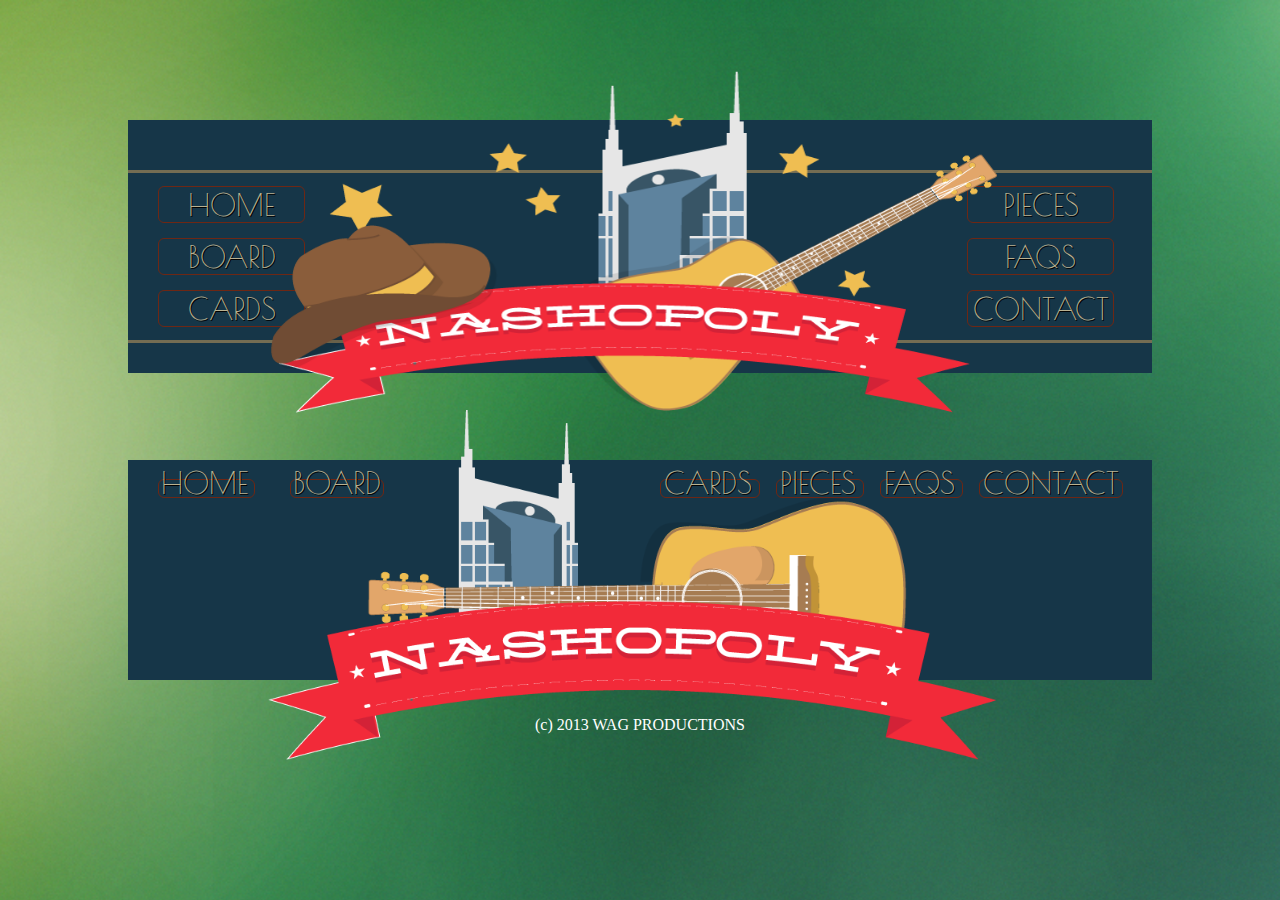
<file: index.html>
<!DOCTYPE html>
<html lang='en'>
  <head>
    <meta charset='utf-8'>
    <title>Nashopoly</title>
    <link href='css/normalize.css' rel='stylesheet'>
    <link href='css/style.css' rel='stylesheet'>
  </head>
  <body>
    <div id='main'>
      <header>
        <div id='image_holder'>
          <img alt='Nashopoly logo' src='images/nashopoly_logo_full.png'>
        </div>
        <div id='wrapper1'></div>
        <div id='wrapper2'>
          <navigation id='nav1'>
            <ul>
              <li>
                <a href='index.html'>HOME</a>
              </li>
              <li>
                <a href='haml/board.html'>BOARD</a>
              </li>
              <li>
                <a href='haml/cards.html'>CARDS</a>
              </li>
            </ul>
          </navigation>
          <navigation id='nav2'>
            <ul>
              <li>
                <a href='haml/pieces.html'>PIECES</a>
              </li>
              <li>
                <a href='haml/faq.html'>FAQS</a>
              </li>
              <li>
                <a href='haml/contact.html'>CONTACT</a>
              </li>
            </ul>
          </navigation>
        </div>
        <div class='clear'></div>
        <div id='wrapper3'></div>
        <div id='wrapper4'></div>
      </header>
      <footer>
        <div id='image_holder'>
          <img alt='Nashopoly logo' src='images/nashopoly_logo_small.png'>
        </div>
        <div id='wrapper1'>
          <navigation id='nav1'>
            <ul>
              <li>
                <a href='index.html'>HOME</a>
              </li>
              <li>
                <a href='haml/board.html'>BOARD</a>
              </li>
            </ul>
          </navigation>
          <navigation id='nav2'>
            <ul>
              <li>
                <a href='haml/cards.html'>CARDS</a>
              </li>
              <li>
                <a href='haml/pieces.html'>PIECES</a>
              </li>
              <li>
                <a href='haml/faq.html'>FAQS</a>
              </li>
              <li>
                <a href='haml/contact.html'>CONTACT</a>
              </li>
            </ul>
          </navigation>
        </div>
        <div class='clear'></div>
      <p>(c) 2013 WAG PRODUCTIONS</p>
      </footer>
    </div>
  </body>
</html>
</file>
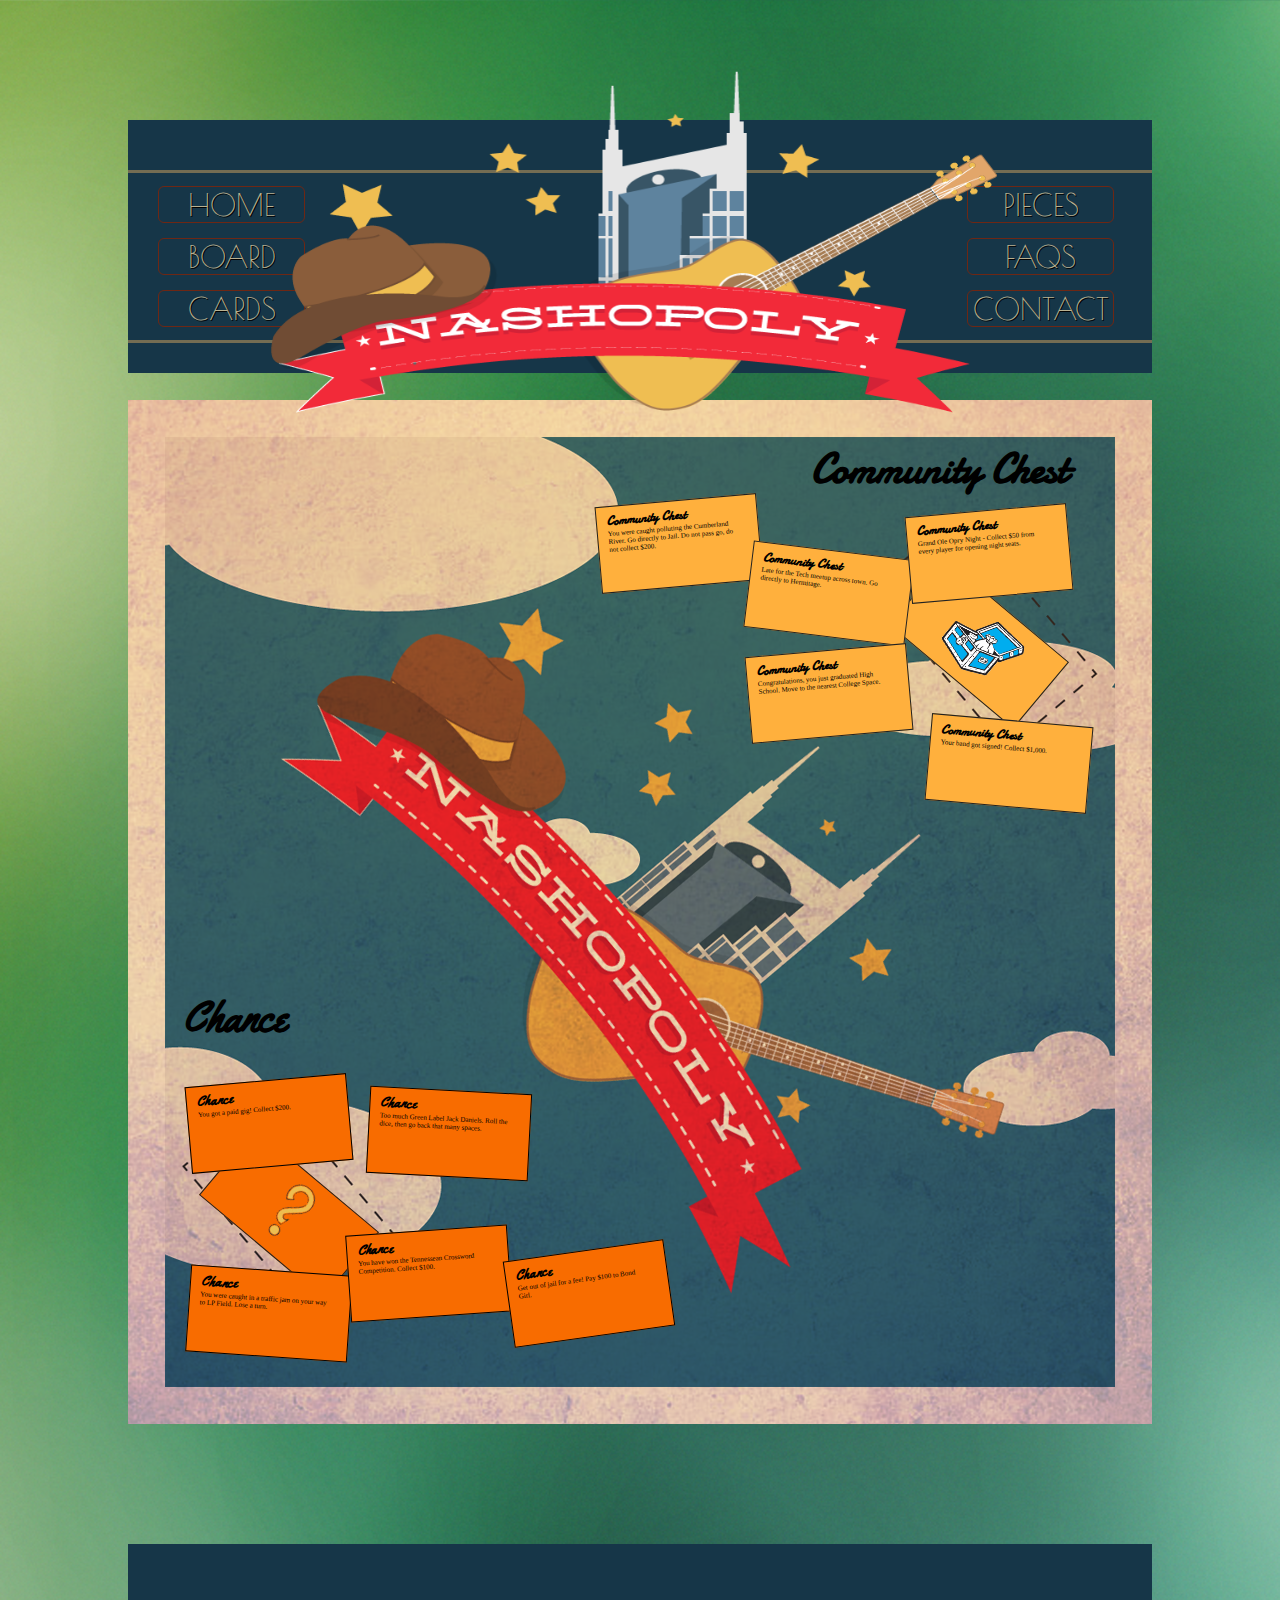
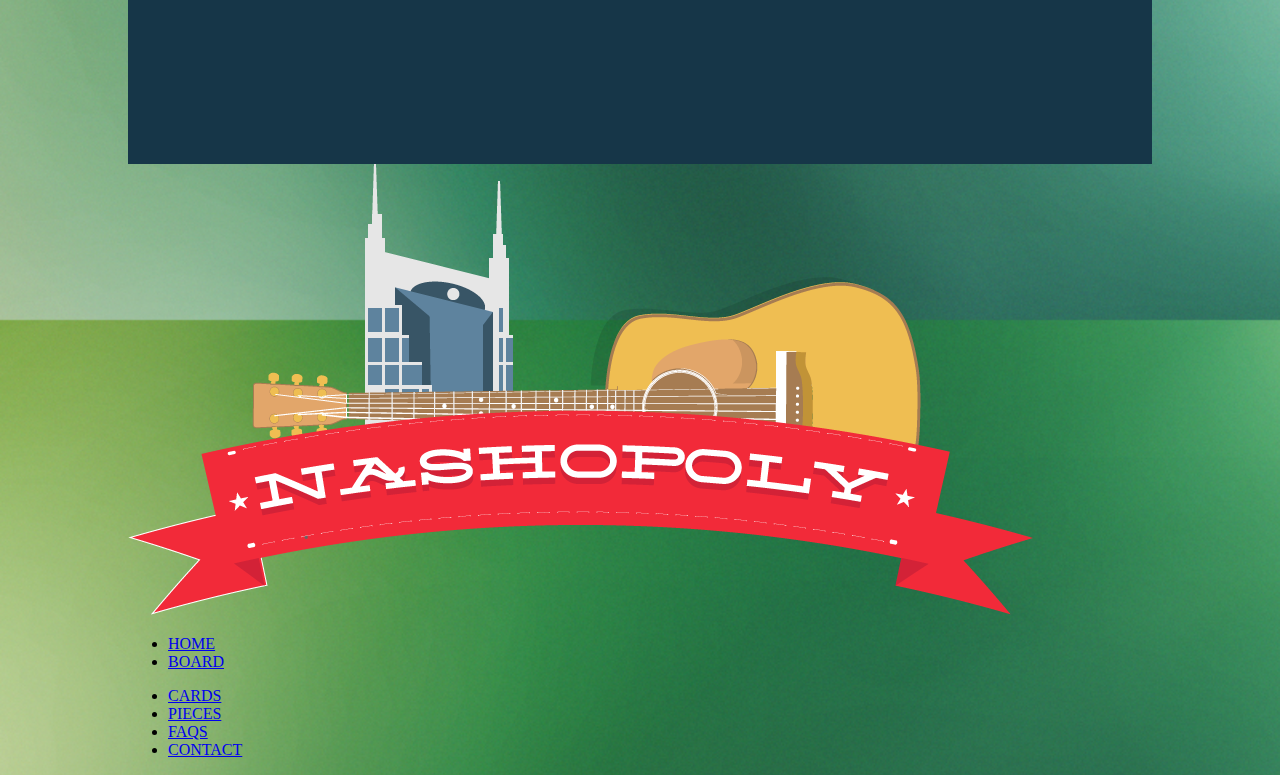
<file: haml/cards.html>
<!DOCTYPE html>
<html lang='en'>
  <head>
    <meta charset='utf-8'>
    <title>Nashopoly</title>
    <link href='../css/normalize.css' rel='stylesheet'>
    <link href='../css/style.css' rel='stylesheet'>
  </head>
  <body>
    <div id='main'>
      <header>
        <div id='image_holder'>
          <img alt='Nashopoly logo' src='../images/nashopoly_logo_full.png'>
        </div>
        <div id='wrapper1'></div>
        <div id='wrapper2'>
          <navigation id='nav1'>
            <ul>
              <li>
                <a href='../index.html'>HOME</a>
              </li>
              <li>
                <a href='board.html'>BOARD</a>
              </li>
              <li>
                <a href='cards.html'>CARDS</a>
              </li>
            </ul>
          </navigation>
          <navigation id='nav2'>
            <ul>
              <li>
                <a href='pieces.html'>PIECES</a>
              </li>
              <li>
                <a href='faq.html'>FAQS</a>
              </li>
              <li>
                <a href='contact.html'>CONTACT</a>
              </li>
            </ul>
          </navigation>
        </div>
        <div class='clear'></div>
        <div id='wrapper3'></div>
        <div id='wrapper4'></div>
      </header>
      <div id='cards'>
        <div id='cchest'>
          <h1>Community Chest</h1>
          <div class='cardback'>
            <img src='../images/community_chest_icon.gif'>
          </div>
          <div class='card'>
            <h3>Community Chest</h3>
            <p>You were caught polluting the Cumberland River.  Go directly to Jail. Do not pass go, do not collect $200.</p>
          </div>
          <div class='card'>
            <h3>Community Chest</h3>
            <p>Late for the Tech meetup across town.  Go directly to Hermitage.</p>
          </div>
          <div class='card'>
            <h3>Community Chest</h3>
            <p>Grand Ole Opry Night - Collect $50 from every player for opening night seats.</p>
          </div>
          <div class='card'>
            <h3>Community Chest</h3>
            <p>Congratulations, you just graduated High School.  Move to the nearest College Space.</p>
          </div>
          <div class='card'>
            <h3>Community Chest</h3>
            <p>Your band got signed! Collect $1,000.</p>
          </div>
        </div>
        <div id='chance'>
          <h1>Chance</h1>
          <div class='cardback'>
            <img src='../images/chance_question.png'>
          </div>
          <div class='card'>
            <h3>Chance</h3>
            <p>You got a paid gig! Collect $200.</p>
          </div>
          <div class='card'>
            <h3>Chance</h3>
            <p>Too much Green Label Jack Daniels. Roll the dice, then go back that many spaces.</p>
          </div>
          <div class='card'>
            <h3>Chance</h3>
            <p>You were caught in a traffic jam on your way to LP Field.  Lose a turn.</p>
          </div>
          <div class='card'>
            <h3>Chance</h3>
            <p>You have won the Tennessean Crossword Competition.  Collect $100.</p>
          </div>
          <div class='card'>
            <h3>Chance</h3>
            <p>Get out of jail for a fee! Pay $100 to Bond Girl.</p>
          </div>
        </div>
        <div class='clear'></div>
      </div>
      <footer></footer>
      <div id='image_holder'>
        <img alt='Nashopoly logo' src='../images/nashopoly_logo_small.png'>
      </div>
      <div id='wrapper1'>
        <navigation id='nav1'>
          <ul>
            <li>
              <a href='../index.html'>HOME</a>
            </li>
            <li>
              <a href='board.html'>BOARD</a>
            </li>
          </ul>
        </navigation>
        <navigation id='nav2'>
          <ul>
            <li>
              <a href='cards.html'>CARDS</a>
            </li>
            <li>
              <a href='pieces.html'>PIECES</a>
            </li>
            <li>
              <a href='faq.html'>FAQS</a>
            </li>
            <li>
              <a href='contact.html'>CONTACT</a>
            </li>
          </ul>
        </navigation>
      </div>
      <div class='clear'></div>
    </div>
  </body>
</html>
</file>
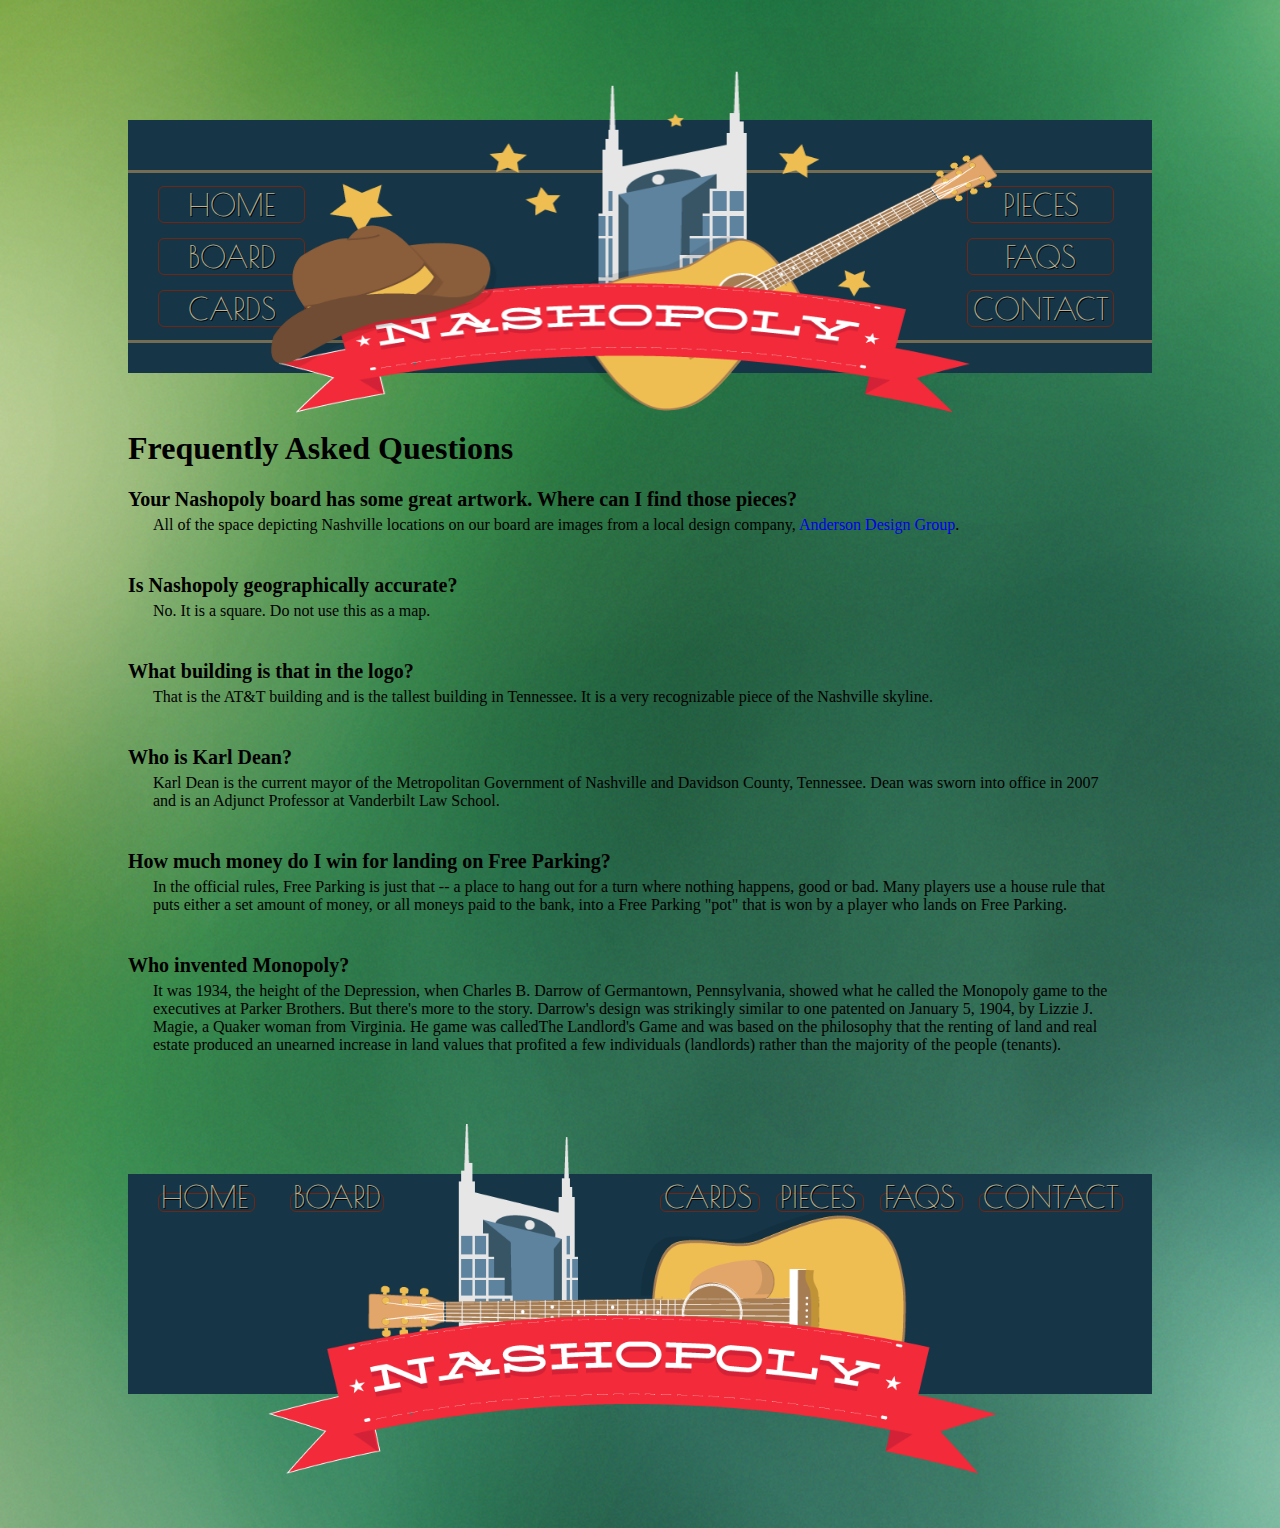
<file: haml/faq.html>
<!DOCTYPE html>
<html></html>
<head>
  <meta charset='#'>
  <title>NASHOPOLY | FAQ</title>
  <link href='../css/style.css' rel='stylesheet' type='text/css'>
  <link href='../css/normalize.css' rel='stylesheet' type='text/css'>
</head>
<body>
  <div id='main'>
    <header>
      <div id='image_holder'>
        <img alt='Nashopoly logo' src='../images/nashopoly_logo_full.png'>
      </div>
      <div id='wrapper1'></div>
      <div id='wrapper2'>
        <navigation id='nav1'>
          <ul>
            <li>
              <a href='../index.html'>HOME</a>
            </li>
            <li>
              <a href='board.html'>BOARD</a>
            </li>
            <li>
              <a href='cards.html'>CARDS</a>
            </li>
          </ul>
        </navigation>
        <navigation id='nav2'>
          <ul>
            <li>
              <a href='pieces.html'>PIECES</a>
            </li>
            <li>
              <a href='faq.html'>FAQS</a>
            </li>
            <li>
              <a href='contact.html'>CONTACT</a>
            </li>
          </ul>
        </navigation>
      </div>
      <div class='clear'></div>
      <div id='wrapper3'></div>
      <div id='wrapper4'></div>
    </header>
    <div class='faq_header'>
      <div class='faq_header_section'>
        <h1>Frequently Asked Questions</h1>
        <p></p>
      </div>
      <div class='faq_header_section'>
        <!-- %img{src:"", alt:'faq header image'} -->
      </div>
      <div class='faq_content'>
        <div class='faq_content_question'>
          <h2>Your Nashopoly board has some great artwork.  Where can I find those pieces?</h2>
        </div>
        <div class='faq_content_answer'>
          <p>All of the space depicting Nashville locations on our board are images from a local design company, <a href="https://www.andersondesigngroupstore.com/">Anderson Design Group</a>.</p>
        </div>
      </div>
      <div class='faq_content'>
        <div class='faq_content_question'>
          <h2>Is Nashopoly geographically accurate?</h2>
        </div>
        <div class='faq_content_answer'>
          <p>No.  It is a square.  Do not use this as a map.</p>
        </div>
      </div>
      <div class='faq_content'>
        <div class='faq_content_question'>
          <h2>What building is that in the logo?</h2>
        </div>
        <div class='faq_content_answer'>
          <p>That is the AT&T building and is the tallest building in Tennessee.  It is a very recognizable piece of the Nashville skyline.</p>
        </div>
      </div>
      <div class='faq_content'>
        <div class='faq_content_question'>
          <h2>Who is Karl Dean?</h2>
        </div>
        <div class='faq_content_answer'>
          <p>Karl Dean is the current mayor of the Metropolitan Government of Nashville and Davidson County, Tennessee.  Dean was sworn into office in 2007 and is an Adjunct Professor at Vanderbilt Law School.</p>
        </div>
      </div>
      <div class='faq_content'>
        <div class='faq_content_question'>
          <h2>How much money do I win for landing on Free Parking?</h2>
        </div>
        <div class='faq_content_answer'>
          <p>In the official rules, Free Parking is just that -- a place to hang out for a turn where nothing happens, good or bad.  Many players use a house rule that puts either a set amount of money, or all moneys paid to the bank, into a Free Parking "pot" that is won by a player who lands on Free Parking.</p>
        </div>
      </div>
      <div class='faq_content'>
        <div class='faq_content_question'>
          <h2>Who invented Monopoly?</h2>
        </div>
        <div class='faq_content_answer'>
          <p>It was 1934, the height of the Depression, when Charles B. Darrow of Germantown, Pennsylvania, showed what he called the Monopoly game to the executives at Parker Brothers.  But there's more to the story.  Darrow's design was strikingly similar to one patented on January 5, 1904, by Lizzie J. Magie, a Quaker woman from Virginia. He game was calledThe Landlord's Game and was based on the philosophy that the renting of land and real estate produced an unearned increase in land values that profited a few individuals (landlords) rather than the majority of the people (tenants).</p>
        </div>
      </div>
    </div>
    <footer>
      <div id='image_holder'>
        <img alt='Nashopoly logo' src='../images/nashopoly_logo_small.png'>
      </div>
      <div id='wrapper1'>
        <navigation id='nav1'>
          <ul>
            <li>
              <a href='../index.html'>HOME</a>
            </li>
            <li>
              <a href='board.html'>BOARD</a>
            </li>
          </ul>
        </navigation>
        <navigation id='nav2'>
          <ul>
            <li>
              <a href='cards.html'>CARDS</a>
            </li>
            <li>
              <a href='pieces.html'>PIECES</a>
            </li>
            <li>
              <a href='faq.html'>FAQS</a>
            </li>
            <li>
              <a href='contact.html'>CONTACT</a>
            </li>
          </ul>
        </navigation>
      </div>
      <div class='clear'></div>
    </footer>
  </div>
</body>
</file>
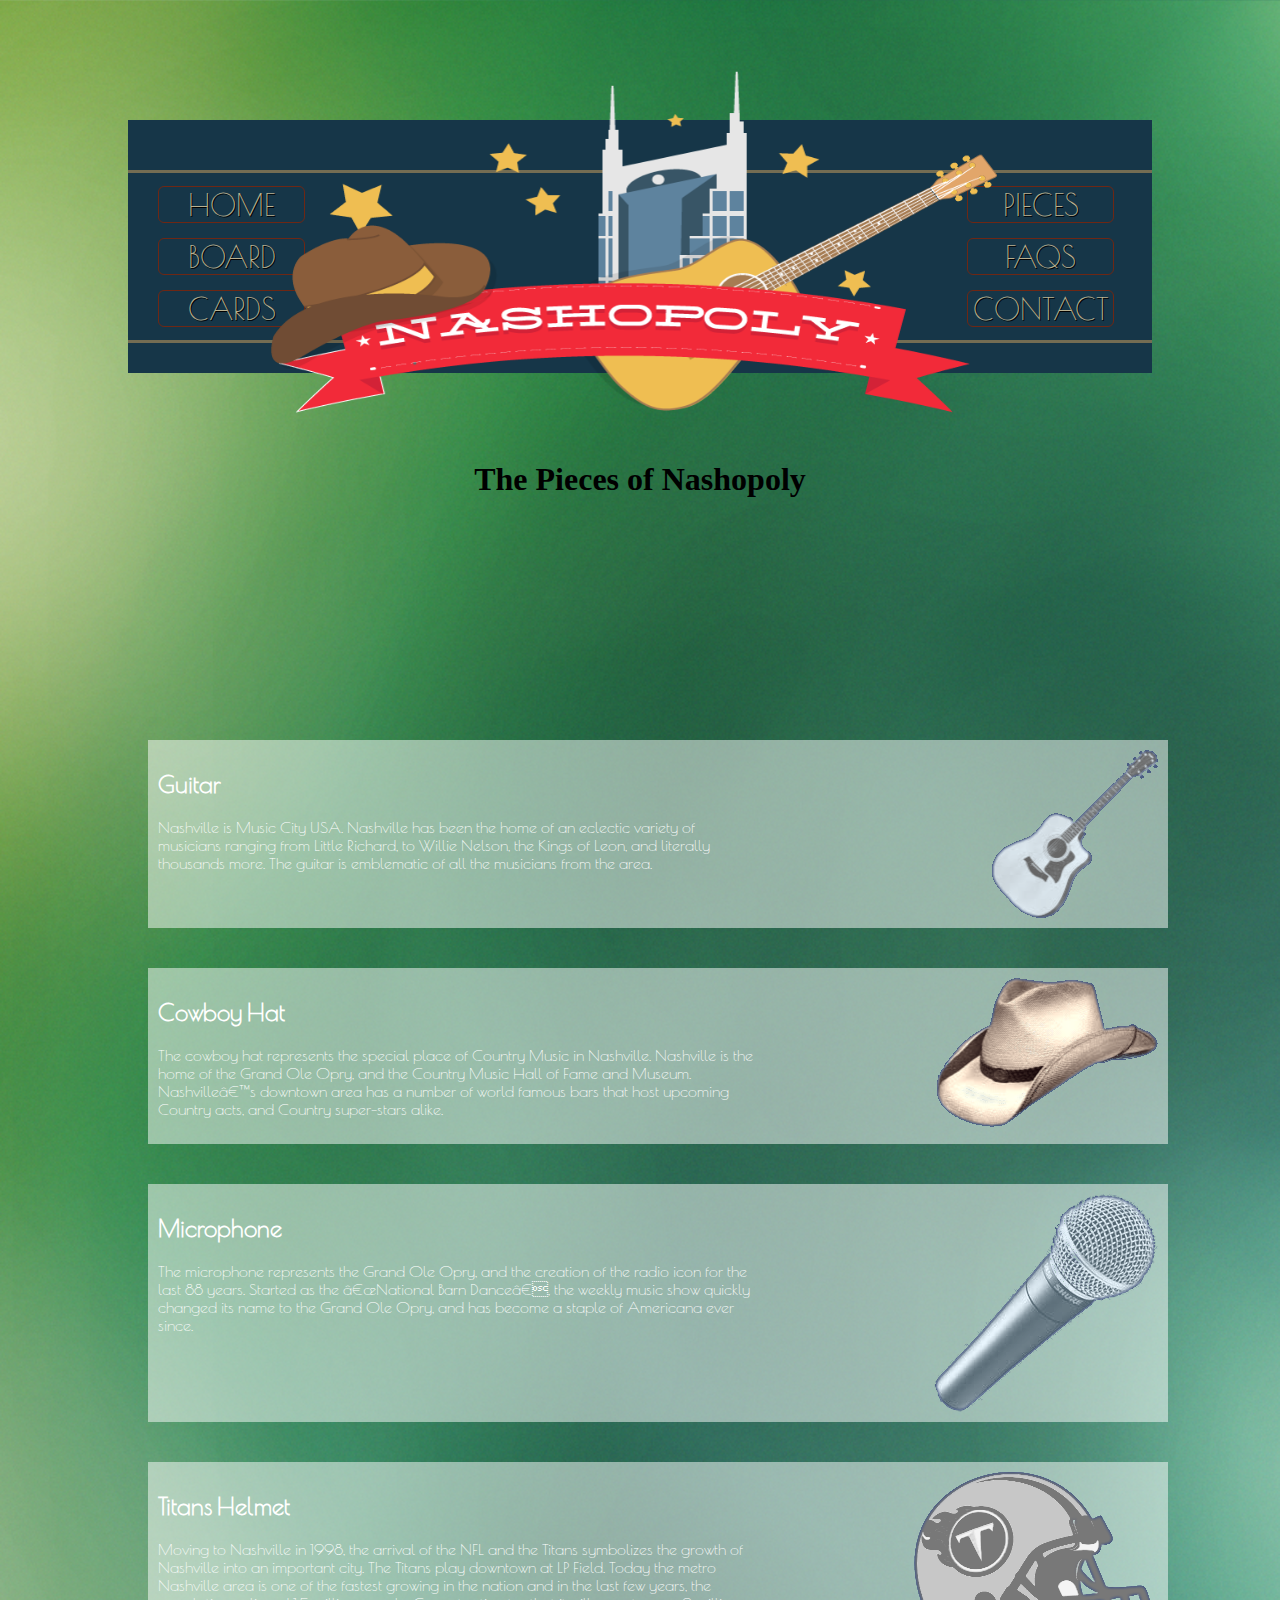
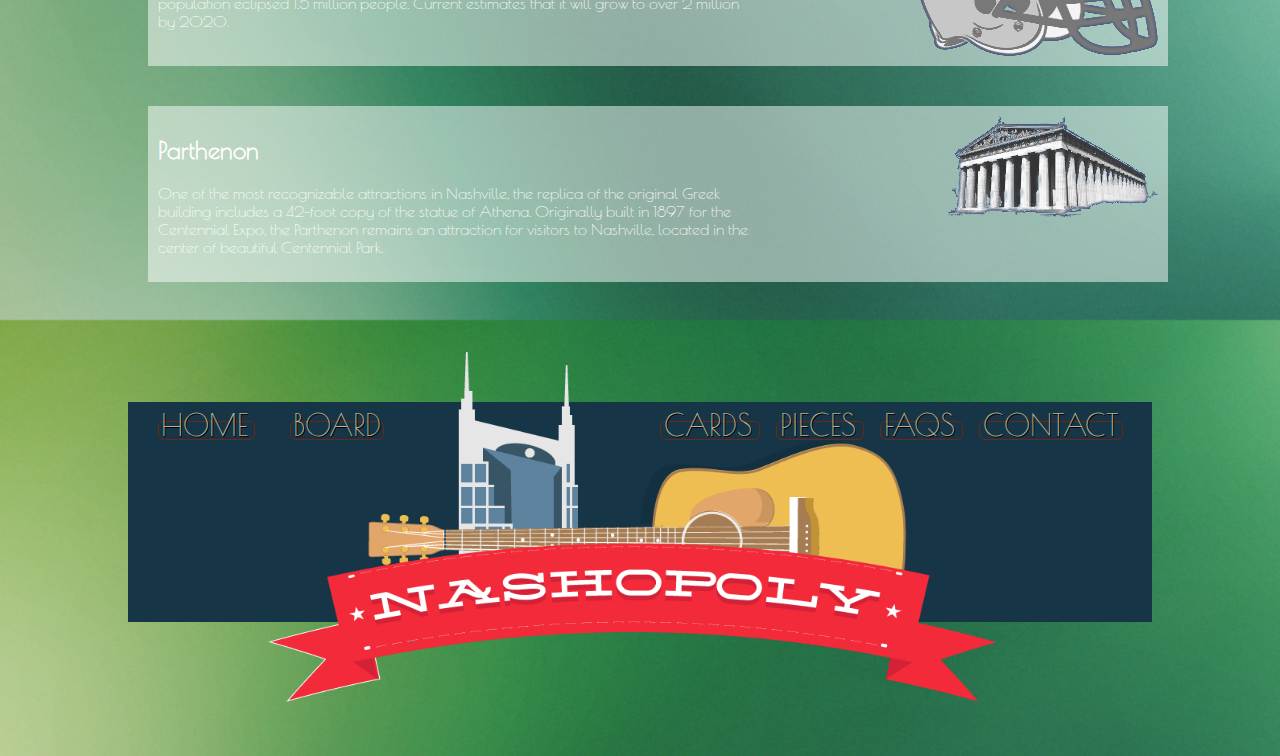
<file: haml/pieces.html>
<!DOCTYPE html>
<html>
  <head>
    <meta src='charset'>
    <link href='../css/normalize.css' rel='stylesheet' type='text/css'>
    <link href='../css/style.css' rel='stylesheet' type='text/css'>
    <title>NASHOPOLY | PIECES</title>
  </head>
  <body>
    <div id='main'>
      <header>
        <div id='image_holder'>
          <img alt='Nashopoly logo' src='../images/nashopoly_logo_full.png'>
        </div>
        <div id='wrapper1'></div>
        <div id='wrapper2'>
          <navigation id='nav1'>
            <ul>
              <li>
                <a href='../index.html'>HOME</a>
              </li>
              <li>
                <a href='board.html'>BOARD</a>
              </li>
              <li>
                <a href='cards.html'>CARDS</a>
              </li>
            </ul>
          </navigation>
          <navigation id='nav2'>
            <ul>
              <li>
                <a href='pieces.html'>PIECES</a>
              </li>
              <li>
                <a href='faq.html'>FAQS</a>
              </li>
              <li>
                <a href='contact.html'>CONTACT</a>
              </li>
            </ul>
          </navigation>
        </div>
        <div class='clear'></div>
        <div id='wrapper3'></div>
        <div id='wrapper4'></div>
      </header>
      <div id='pieces_header'>
        <h1>
          The Pieces of Nashopoly
        </h1>
        <div class='clear'></div>
      </div>
      <div class='pieces_section'>
        <div class='description'>
          <h2>Guitar</h2>
          <p>
            Nashville is Music City USA. Nashville has been the home of an eclectic variety of musicians ranging from Little Richard, to Willie Nelson, the Kings of Leon, and literally thousands more. The guitar is emblematic of all the musicians from the area.
          </p>
        </div>
        <img src='../images/guitar_02.png'>
        <div class='clear'></div>
      </div>
      <div class='pieces_section'>
        <div class='description'>
          <h2>Cowboy Hat</h2>
          <p>
            The cowboy hat represents the special place of Country Music in Nashville. Nashville is the home of the Grand Ole Opry, and the Country Music Hall of Fame and Museum. Nashville’s downtown area has a number of world famous bars that host upcoming Country acts, and Country super-stars alike.
          </p>
        </div>
        <img src='../images/cowboy_hat_02.png'>
        <div class='clear'></div>
      </div>
      <div class='pieces_section'>
        <div class='description'>
          <h2>Microphone</h2>
          <p>
            The microphone represents the Grand Ole Opry, and the creation of the radio icon for the last 88 years. Started as the “National Barn Dance”, the weekly music show quickly changed its name to the Grand Ole Opry, and has become a staple of Americana ever since.
          </p>
        </div>
        <img src='../images/microphone_02.png'>
        <div class='clear'></div>
      </div>
      <div class='pieces_section'>
        <div class='description'>
          <h2>Titans Helmet</h2>
          <p>
            Moving to Nashville in 1998, the arrival of the NFL and the Titans symbolizes the growth of Nashville into an important city. The Titans play downtown at LP Field. Today the metro Nashville area is one of the fastest growing in the nation and in the last few years, the population eclipsed 1.5 million people. Current estimates that it will grow to over 2 million by 2020.
          </p>
        </div>
        <img src='../images/titians_helmet_02.png'>
        <div class='clear'></div>
      </div>
      <div class='pieces_section'>
        <div class='description'>
          <h2>Parthenon</h2>
          <p>
            One of the most recognizable attractions in Nashville, the replica of the original Greek building includes a 42-foot copy of the statue of Athena. Originally built in 1897 for the Centennial Expo, the Parthenon remains an attraction for visitors to Nashville, located in the center of beautiful Centennial Park.
          </p>
        </div>
        <img src='../images/parthenon_02.png'>
        <div class='clear'></div>
      </div>
      <footer>
        <div id='image_holder'>
          <img alt='Nashopoly logo' src='../images/nashopoly_logo_small.png'>
        </div>
        <div id='wrapper1'>
          <navigation id='nav1'>
            <ul>
              <li>
                <a href='../index.html'>HOME</a>
              </li>
              <li>
                <a href='board.html'>BOARD</a>
              </li>
            </ul>
          </navigation>
          <navigation id='nav2'>
            <ul>
              <li>
                <a href='cards.html'>CARDS</a>
              </li>
              <li>
                <a href='pieces.html'>PIECES</a>
              </li>
              <li>
                <a href='faq.html'>FAQS</a>
              </li>
              <li>
                <a href='contact.html'>CONTACT</a>
              </li>
            </ul>
          </navigation>
        </div>
        <div class='clear'></div>
      </footer>
    </div>
  </body>
</html>
</file>
<file: css/style.css>
@import url(http://fonts.googleapis.com/css?family=Damion);
@import url(http://fonts.googleapis.com/css?family=Poiret+One);
@import url(http://fonts.googleapis.com/css?family=Patua+One);
@import url(http://fonts.googleapis.com/css?family=Parisienne);
@import url(http://fonts.googleapis.com/css?family=Yellowtail);
@import url(http://fonts.googleapis.com/css?family=Roboto+Slab);
header {
  width: 1024px;
  height: 220px;
  background-color: #163648;
  margin: 120px auto 0 auto; }
  header #image_holder {
    height: 20px; }
    header #image_holder img {
      width: 730px;
      position: relative;
      top: -50px;
      height: 350px;
      left: 140px;
      z-index: 0; }
  header #wrapper1 {
    width: 1024px;
    height: 30px;
    background-color: #163648; }
  header #wrapper2 {
    width: 1024px;
    height: 3px;
    background-color: #746d53; }
  header #wrapper3 {
    width: 1024px;
    height: 3px;
    background-color: #746d53; }
  header #wrapper4 {
    width: 1024px;
    height: 30px;
    background-color: #163648; }
  header #nav1 {
    width: 200px;
    height: 170px;
    float: left; }
    header #nav1 ul {
      padding-left: 0; }
      header #nav1 ul li {
        margin: 15px;
        list-style-type: none;
        height: 35px;
        width: 145px;
        border: 1px solid #6e2714;
        text-align: center;
        margin-left: 30px;
        border-radius: 6px; }
        header #nav1 ul li:hover {
          background-color: #6e2714;
          box-shadow: 1px 1px #b9b191; }
        header #nav1 ul li a {
          font-family: 'Poiret One', cursive;
          text-decoration: none;
          font-style: bold;
          font-size: 30px;
          color: #b9b191;
          padding: 3px;
          text-shadow: 1px 1px black; }
  header #nav2 {
    width: 200px;
    height: 170px;
    float: right; }
    header #nav2 ul {
      padding-left: 0; }
      header #nav2 ul li {
        margin: 15px;
        list-style-type: none;
        height: 35px;
        width: 145px;
        border: 1px solid #6e2714;
        text-align: center;
        border-radius: 6px;
        z-index: 1; }
        header #nav2 ul li:hover {
          background-color: #6e2714;
          box-shadow: 1px 1px #b9b191; }
        header #nav2 ul li a {
          font-family: 'Poiret One', cursive;
          text-decoration: none;
          font-style: bold;
          font-size: 30px;
          color: #b9b191;
          padding: 3px;
          text-shadow: 1px 1px black; }

body {
  background-image: url("../images/bkg-1.jpg");
  background-size: 200%; }

#main {
  width: 1024px;
  margin: auto;
  font-family: RobotoSlab; }

.clear {
  clear: both; }

footer p {
  text-align: center;
  color: white;
  position: relative;
  top: 150px; }

#video_container {
  width: 500px;
  margin: 100px auto 50px auto; }
  #video_container iframe {
    border: outset 10px #f22a39;
    box-shadow: 0px 10px 20px black; }

header {
  width: 1024px;
  height: 220px;
  background-color: #163648;
  margin: 120px auto 0 auto; }
  header #image_holder {
    height: 20px; }
    header #image_holder img {
      width: 730px;
      position: relative;
      top: -50px;
      height: 350px;
      left: 140px;
      z-index: 0; }
  header #wrapper1 {
    width: 1024px;
    height: 30px;
    background-color: #163648; }
  header #wrapper2 {
    width: 1024px;
    height: 3px;
    background-color: #746d53; }
  header #wrapper3 {
    width: 1024px;
    height: 3px;
    background-color: #746d53; }
  header #wrapper4 {
    width: 1024px;
    height: 30px;
    background-color: #163648; }
  header #nav1 {
    width: 200px;
    height: 170px;
    float: left; }
    header #nav1 ul {
      padding-left: 0; }
      header #nav1 ul li {
        margin: 15px;
        list-style-type: none;
        height: 35px;
        width: 145px;
        border: 1px solid #6e2714;
        text-align: center;
        margin-left: 30px;
        border-radius: 6px; }
        header #nav1 ul li:hover {
          background-color: #6e2714;
          box-shadow: 1px 1px #b9b191; }
        header #nav1 ul li a {
          font-family: 'Poiret One', cursive;
          text-decoration: none;
          font-style: bold;
          font-size: 30px;
          color: #b9b191;
          padding: 3px;
          text-shadow: 1px 1px black; }
  header #nav2 {
    width: 200px;
    height: 170px;
    float: right; }
    header #nav2 ul {
      padding-left: 0; }
      header #nav2 ul li {
        margin: 15px;
        list-style-type: none;
        height: 35px;
        width: 145px;
        border: 1px solid #6e2714;
        text-align: center;
        border-radius: 6px;
        z-index: 1; }
        header #nav2 ul li:hover {
          background-color: #6e2714;
          box-shadow: 1px 1px #b9b191; }
        header #nav2 ul li a {
          font-family: 'Poiret One', cursive;
          text-decoration: none;
          font-style: bold;
          font-size: 30px;
          color: #b9b191;
          padding: 3px;
          text-shadow: 1px 1px black; }

#board {
  height: 1024px;
  width: 1024px;
  background-color: #cfe1c4;
  margin: 100px auto; }
  #board #top_row {
    height: 152px;
    width: 1024px; }
    #board #top_row .left.corner {
      width: 152px;
      height: 152px;
      float: left; }
      #board #top_row .left.corner img {
        height: 152px;
        width: 152px; }
    #board #top_row .horiz_locations {
      width: 720px;
      height: 148px;
      float: left;
      border-top: 2px solid black;
      border-bottom: 2px solid black; }
      #board #top_row .horiz_locations .art {
        transition: All 0.3s ease-in-out;
        -webkit-transition: All 0.3s ease-in-out;
        -moz-transition: All 0.3s ease-in-out;
        -o-transition: All 0.3s ease-in-out; }
        #board #top_row .horiz_locations .art:hover {
          transform: rotate(180deg) scale(4);
          -webkit-transform: rotate(180deg) scale(4);
          -moz-transform: rotate(180deg) scale(4);
          -o-transform: rotate(180deg) scale(4);
          -ms-transform: rotate(180deg) scale(4);
          border: 2px solid black;
          z-index: 1; }
      #board #top_row .horiz_locations img {
        height: 105px;
        margin: 0;
        border-bottom: 2px solid black;
        border-top: 2px solid black; }
      #board #top_row .horiz_locations .color {
        width: 80px;
        height: 23px;
        border: 0;
        margin: 0;
        position: relative;
        bottom: 4px; }
      #board #top_row .horiz_locations .price {
        height: 16px;
        width: 80px;
        border: 0;
        margin: 0; }
      #board #top_row .horiz_locations #parthenon {
        height: 148px;
        width: 80px;
        float: left;
        background-color: #f22a39; }
        #board #top_row .horiz_locations #parthenon img {
          width: 80px; }
        #board #top_row .horiz_locations #parthenon .price img {
          height: 16px;
          width: 80px;
          border: 0;
          margin: 0; }
      #board #top_row .horiz_locations .chance {
        height: 148px;
        width: 76px;
        float: left;
        border-left: 2px solid black;
        border-right: 2px solid black; }
        #board #top_row .horiz_locations .chance img {
          border: 0;
          width: 76px;
          height: 148px; }
      #board #top_row .horiz_locations #montgomery {
        height: 148px;
        width: 79px;
        float: left;
        border-right: 1px solid black;
        background-color: #f22a39; }
        #board #top_row .horiz_locations #montgomery .price img {
          height: 16px;
          width: 79px;
          border: 0;
          margin: 0; }
      #board #top_row .horiz_locations #centennial {
        height: 148px;
        width: 79px;
        float: left;
        border-left: 1px solid black;
        background-color: #f22a39; }
        #board #top_row .horiz_locations #centennial .price img {
          height: 16px;
          width: 79px;
          border: 0;
          margin: 0; }
      #board #top_row .horiz_locations .university {
        height: 148px;
        width: 76px;
        float: left;
        border-left: 2px solid black;
        border-right: 2px solid black; }
        #board #top_row .horiz_locations .university img:first-child {
          width: 76px;
          height: 17px;
          border: 0;
          padding: 0; }
        #board #top_row .horiz_locations .university img:last-child {
          width: 76px;
          border: 0;
          padding: 0;
          margin: 0;
          position: relative;
          bottom: 4px; }
      #board #top_row .horiz_locations #hall_of_fame {
        height: 148px;
        width: 79px;
        float: left;
        border-right: 1px solid black;
        background-color: #efbe52; }
        #board #top_row .horiz_locations #hall_of_fame .price img {
          height: 16px;
          width: 79px;
          border: 0;
          margin: 0; }
      #board #top_row .horiz_locations #music_city_center {
        height: 148px;
        width: 79px;
        float: left;
        border-left: 1px solid black;
        background-color: #efbe52; }
        #board #top_row .horiz_locations #music_city_center .price img {
          height: 16px;
          width: 79px;
          border: 0;
          margin: 0; }
      #board #top_row .horiz_locations .utility {
        height: 148px;
        width: 76px;
        float: left;
        border-left: 2px solid black;
        border-right: 2px solid black; }
        #board #top_row .horiz_locations .utility img {
          height: 148px;
          width: 76px;
          border: 0;
          margin: 0;
          padding: 0; }
      #board #top_row .horiz_locations #shelby {
        height: 148px;
        width: 80px;
        float: left;
        background-color: #efbe52; }
        #board #top_row .horiz_locations #shelby .price img {
          height: 16px;
          width: 80px;
          border: 0;
          margin: 0; }
        #board #top_row .horiz_locations #shelby img {
          width: 79px; }
    #board #top_row .right.corner {
      width: 152px;
      height: 152px;
      float: left; }
      #board #top_row .right.corner img {
        height: 152px;
        width: 152px; }
  #board #middle_row .left.vert_locations {
    width: 148px;
    height: 720px;
    float: left;
    border-left: 2px solid black;
    border-right: 2px solid black; }
    #board #middle_row .left.vert_locations .art {
      transition: All 0.3s ease-in-out;
      -webkit-transition: All 0.3s ease-in-out;
      -moz-transition: All 0.3s ease-in-out;
      -o-transition: All 0.3s ease-in-out; }
      #board #middle_row .left.vert_locations .art:hover {
        transform: rotate(-90deg) scale(4);
        -webkit-transform: rotate(-90deg) scale(4);
        -moz-transform: rotate(-90deg) scale(4);
        -o-transform: rotate(-90deg) scale(4);
        -ms-transform: rotate(-90deg) scale(4);
        border: 2px solid black;
        z-index: 1; }
    #board #middle_row .left.vert_locations .price {
      width: 16px;
      height: 78px;
      border: 0;
      margin: 0;
      float: left; }
    #board #middle_row .left.vert_locations img {
      width: 105px;
      margin: 0;
      border-left: 2px solid black;
      border-right: 2px solid black;
      float: left; }
    #board #middle_row .left.vert_locations .color {
      width: 23px;
      float: left;
      border: 0;
      margin: 0; }
    #board #middle_row .left.vert_locations #rca {
      height: 79px;
      width: 148px;
      border-bottom: 1px solid black;
      background-color: #ff931e; }
      #board #middle_row .left.vert_locations #rca img {
        height: 79px; }
      #board #middle_row .left.vert_locations #rca .price img {
        height: 79px;
        width: 16px;
        border: 0;
        margin: 0; }
    #board #middle_row .left.vert_locations #wpln {
      height: 79px;
      width: 148px;
      border-top: 1px solid black;
      background-color: #ff931e; }
      #board #middle_row .left.vert_locations #wpln img {
        height: 79px; }
      #board #middle_row .left.vert_locations #wpln .price img {
        height: 79px;
        width: 16px;
        border: 0;
        margin: 0; }
    #board #middle_row .left.vert_locations .community_chest {
      height: 76px;
      width: 148px;
      border-bottom: 2px solid black;
      border-top: 2px solid black; }
      #board #middle_row .left.vert_locations .community_chest img {
        height: 76px;
        width: 148px;
        position: relative;
        right: 3px; }
    #board #middle_row .left.vert_locations #belmont {
      height: 80px;
      width: 148px;
      background-color: #ff931e; }
      #board #middle_row .left.vert_locations #belmont img {
        height: 80px; }
      #board #middle_row .left.vert_locations #belmont .price img {
        height: 80px;
        width: 16px;
        border: 0;
        margin: 0; }
    #board #middle_row .left.vert_locations .university {
      height: 76px;
      width: 148px;
      border-bottom: 2px solid black;
      border-top: 2px solid black; }
      #board #middle_row .left.vert_locations .university img:first-child {
        float: left;
        height: 76px;
        border: 0;
        padding: 0;
        width: 16px; }
      #board #middle_row .left.vert_locations .university img:last-child {
        height: 76px;
        margin: 0;
        border: 0;
        padding: 0;
        position: relative;
        left: 3px; }
    #board #middle_row .left.vert_locations #donut {
      height: 79px;
      width: 148px;
      border-bottom: 1px solid black;
      background-color: #ff7bac; }
      #board #middle_row .left.vert_locations #donut img {
        height: 79px; }
      #board #middle_row .left.vert_locations #donut .price img {
        height: 79px;
        width: 16px;
        border: 0;
        margin: 0; }
    #board #middle_row .left.vert_locations #smoke {
      height: 79px;
      width: 148px;
      border-top: 1px solid black;
      background-color: #ff7bac; }
      #board #middle_row .left.vert_locations #smoke img {
        height: 79px; }
      #board #middle_row .left.vert_locations #smoke .price img {
        height: 79px;
        width: 16px;
        border: 0;
        margin: 0; }
    #board #middle_row .left.vert_locations .utility {
      height: 76px;
      width: 148px;
      border-bottom: 2px solid black;
      border-top: 2px solid black; }
      #board #middle_row .left.vert_locations .utility img {
        height: 76px;
        width: 148px;
        border: 0;
        margin: 0;
        padding: 0; }
    #board #middle_row .left.vert_locations #bluebird {
      height: 80px;
      width: 148px;
      background-color: #ff7bac; }
      #board #middle_row .left.vert_locations #bluebird img {
        height: 80px; }
      #board #middle_row .left.vert_locations #bluebird .price img {
        height: 80px;
        width: 16px;
        border: 0;
        margin: 0; }
  #board #middle_row #center {
    width: 720px;
    height: 720px;
    float: left; }
    #board #middle_row #center img {
      width: 720px;
      height: 720px; }
  #board #middle_row .right.vert_locations {
    width: 148px;
    height: 720px;
    float: left;
    border-right: 2px solid black;
    border-left: 2px solid black; }
    #board #middle_row .right.vert_locations .art {
      transition: All 0.3s ease-in-out;
      -webkit-transition: All 0.3s ease-in-out;
      -moz-transition: All 0.3s ease-in-out;
      -o-transition: All 0.3s ease-in-out; }
      #board #middle_row .right.vert_locations .art:hover {
        transform: rotate(90deg) scale(4);
        -webkit-transform: rotate(90deg) scale(4);
        -moz-transform: rotate(90deg) scale(4);
        -o-transform: rotate(90deg) scale(4);
        -ms-transform: rotate(90deg) scale(4);
        border: 2px solid black;
        z-index: 1; }
    #board #middle_row .right.vert_locations .color {
      width: 23px;
      height: 80px;
      float: left; }
    #board #middle_row .right.vert_locations img {
      height: 78px;
      width: 105px;
      margin: 0;
      border-right: 2px solid black;
      border-left: 2px solid black;
      float: left; }
    #board #middle_row .right.vert_locations .price {
      width: 16px;
      margin: 0;
      border: 0;
      float: left; }
    #board #middle_row .right.vert_locations #union {
      height: 79px;
      width: 148px;
      border-bottom: 1px solid black;
      background-color: #7ac943; }
      #board #middle_row .right.vert_locations #union img {
        height: 79px; }
      #board #middle_row .right.vert_locations #union .price img {
        height: 79px;
        width: 16px;
        border: 0;
        margin: 0; }
    #board #middle_row .right.vert_locations #frist {
      height: 79px;
      width: 148px;
      border-top: 1px solid black;
      background-color: #7ac943; }
      #board #middle_row .right.vert_locations #frist img {
        height: 79px; }
      #board #middle_row .right.vert_locations #frist .price img {
        height: 79px;
        width: 16px;
        border: 0;
        margin: 0; }
    #board #middle_row .right.vert_locations .community_chest {
      height: 76px;
      width: 148px;
      border-bottom: 2px solid black;
      border-top: 2px solid black; }
      #board #middle_row .right.vert_locations .community_chest img {
        height: 76px;
        width: 148px;
        position: relative;
        right: 2px; }
    #board #middle_row .right.vert_locations #ryman {
      height: 80px;
      width: 149px;
      background-color: #7ac943; }
      #board #middle_row .right.vert_locations #ryman img {
        height: 80px; }
      #board #middle_row .right.vert_locations #ryman .price img {
        height: 80px;
        width: 16px;
        border: 0;
        margin: 0; }
    #board #middle_row .right.vert_locations .university {
      height: 77px;
      width: 149px;
      border-bottom: 1px solid black;
      border-top: 2px solid black; }
      #board #middle_row .right.vert_locations .university img:first-child {
        height: 77px;
        padding: 0px;
        border: 0;
        margin-left: 24px;
        float: left; }
      #board #middle_row .right.vert_locations .university img:last-child {
        height: 77px;
        width: 16px;
        float: left;
        border: 0;
        margin-left: 3px;
        padding: 0; }
    #board #middle_row .right.vert_locations .chance {
      height: 77px;
      width: 148px;
      border-bottom: 2px solid black;
      border-top: 1px solid black; }
      #board #middle_row .right.vert_locations .chance img {
        height: 77px;
        width: 148px;
        border: 0; }
    #board #middle_row .right.vert_locations #hermitage {
      height: 80px;
      width: 148px;
      background-color: #367995; }
      #board #middle_row .right.vert_locations #hermitage img {
        height: 80px; }
      #board #middle_row .right.vert_locations #hermitage .price img {
        height: 80px;
        width: 16px;
        border: 0;
        margin: 0; }
    #board #middle_row .right.vert_locations .tax {
      height: 76px;
      width: 148px;
      border-bottom: 2px solid black;
      border-top: 2px solid black; }
      #board #middle_row .right.vert_locations .tax img {
        height: 76px;
        width: 148px;
        border: none; }
    #board #middle_row .right.vert_locations #plantation {
      height: 80px;
      width: 148px;
      background-color: #367995; }
      #board #middle_row .right.vert_locations #plantation img {
        height: 80px; }
      #board #middle_row .right.vert_locations #plantation .price img {
        height: 80px;
        width: 16px;
        border: 0;
        margin: 0; }
  #board #bottom_row .left.corner {
    width: 152px;
    height: 152px;
    float: left; }
    #board #bottom_row .left.corner img {
      height: 152px;
      width: 152px; }
  #board #bottom_row .horiz_locations {
    width: 720px;
    height: 148px;
    float: left;
    border-bottom: 2px solid black;
    border-top: 2px solid black; }
    #board #bottom_row .horiz_locations .art {
      transition: All 0.3s ease-in-out;
      -webkit-transition: All 0.3s ease-in-out;
      -moz-transition: All 0.3s ease-in-out;
      -o-transition: All 0.3s ease-in-out; }
      #board #bottom_row .horiz_locations .art:hover {
        transform: scale(4);
        -webkit-transform: scale(4);
        -moz-transform: scale(4);
        -o-transform: scale(4);
        -ms-transform: scale(4);
        border: 2px solid black;
        z-index: 1; }
    #board #bottom_row .horiz_locations img {
      height: 105px;
      margin: 0;
      border-top: 2px solid black;
      border-bottom: 2px solid black; }
    #board #bottom_row .horiz_locations .color {
      height: 23px;
      border: 0;
      margin: 0; }
    #board #bottom_row .horiz_locations .price {
      height: 16px;
      border: 0;
      margin: 0; }
    #board #bottom_row .horiz_locations #mere_bulles {
      height: 148px;
      width: 79px;
      float: left;
      border-right: 1px solid black;
      background-color: #00a89d; }
      #board #bottom_row .horiz_locations #mere_bulles img {
        width: 79px; }
      #board #bottom_row .horiz_locations #mere_bulles .price img {
        height: 16px;
        width: 79px;
        border: 0;
        margin: 0;
        position: relative;
        bottom: 5px; }
    #board #bottom_row .horiz_locations #percy_warner {
      height: 148px;
      width: 79px;
      float: left;
      border-left: 1px solid black;
      background-color: #00a89d; }
      #board #bottom_row .horiz_locations #percy_warner img {
        width: 79px; }
      #board #bottom_row .horiz_locations #percy_warner .price img {
        height: 16px;
        width: 79px;
        border: 0;
        margin: 0;
        position: relative;
        bottom: 5px; }
    #board #bottom_row .horiz_locations .chance {
      height: 148px;
      width: 76px;
      float: left;
      border-left: 2px solid black;
      border-right: 2px solid black; }
      #board #bottom_row .horiz_locations .chance img {
        border: 0;
        width: 76px;
        height: 148px; }
    #board #bottom_row .horiz_locations #radnor {
      height: 148px;
      width: 80px;
      float: left;
      background-color: #00a89d; }
      #board #bottom_row .horiz_locations #radnor img {
        width: 80px; }
      #board #bottom_row .horiz_locations #radnor .price img {
        height: 16px;
        width: 79px;
        border: 0;
        margin: 0;
        position: relative;
        bottom: 5px; }
    #board #bottom_row .horiz_locations .university {
      height: 148px;
      width: 77px;
      float: left;
      border-left: 2px solid black;
      border-right: 1px solid black; }
      #board #bottom_row .horiz_locations .university img:first-child {
        width: 77px;
        padding-top: 25px;
        border: 0; }
      #board #bottom_row .horiz_locations .university img:last-child {
        width: 77px;
        height: 16px;
        border: 0;
        position: relative;
        bottom: 3px; }
    #board #bottom_row .horiz_locations .tax {
      height: 148px;
      width: 77px;
      float: left;
      border-left: 1px solid black;
      border-right: 2px solid black; }
      #board #bottom_row .horiz_locations .tax p {
        margin: 0;
        border: 0;
        text-align: center;
        width: 77px;
        padding: 0;
        font-size: 9px;
        height: 12px; }
      #board #bottom_row .horiz_locations .tax p:first-child {
        padding-top: 20px;
        font-size: 12px;
        line-height: 10px; }
      #board #bottom_row .horiz_locations .tax p:nth-child(2) {
        font-size: 12px;
        line-height: 10px; }
      #board #bottom_row .horiz_locations .tax img {
        margin: 10px 33px 20px 33px;
        width: 11px;
        height: 10px;
        border: 0; }
    #board #bottom_row .horiz_locations #zoo {
      height: 148px;
      width: 80px;
      float: left;
      background-color: #e2a66a; }
      #board #bottom_row .horiz_locations #zoo img {
        width: 80px; }
      #board #bottom_row .horiz_locations #zoo .price img {
        height: 16px;
        width: 80px;
        border: 0;
        margin: 0;
        position: relative;
        bottom: 5px; }
    #board #bottom_row .horiz_locations .community_chest {
      height: 148px;
      width: 77px;
      float: left;
      border-left: 2px solid black;
      border-right: 2px solid black; }
      #board #bottom_row .horiz_locations .community_chest img {
        width: 77px;
        height: 148px;
        position: relative;
        bottom: 2px; }
    #board #bottom_row .horiz_locations #bobbys {
      height: 148px;
      width: 79px;
      float: left;
      background-color: #e2a66a; }
      #board #bottom_row .horiz_locations #bobbys img {
        width: 79px; }
      #board #bottom_row .horiz_locations #bobbys .price img {
        height: 16px;
        width: 79px;
        border: 0;
        margin: 0;
        position: relative;
        bottom: 5px; }
  #board #bottom_row .right.corner {
    width: 152px;
    height: 152px;
    float: left; }
    #board #bottom_row .right.corner img {
      height: 152px;
      width: 152px; }

footer {
  width: 1024px;
  height: 220px;
  background-color: #163648;
  margin: 120px auto 0 auto; }
  footer #image_holder {
    height: 20px; }
    footer #image_holder img {
      width: 730px;
      position: relative;
      top: -50px;
      height: 350px;
      left: 140px;
      z-index: 0; }
  footer #wrapper1 {
    width: 1024px;
    height: 30px;
    background-color: #163648; }
  footer #nav1 {
    width: 300px;
    height: 70px;
    float: left;
    position: relative;
    bottom: 15px; }
    footer #nav1 ul {
      padding-left: 0;
      margin: 0; }
      footer #nav1 ul li {
        display: inline;
        margin: 5px;
        list-style-type: none;
        height: 35px;
        width: 130px;
        border: 1px solid #6e2714;
        text-align: center;
        margin-left: 30px;
        border-radius: 6px; }
        footer #nav1 ul li:hover {
          background-color: #6e2714;
          box-shadow: 1px 1px #b9b191; }
        footer #nav1 ul li a {
          font-family: 'Poiret One', cursive;
          text-decoration: none;
          font-style: bold;
          font-size: 30px;
          color: #b9b191;
          padding: 2px;
          text-shadow: 1px 1px black; }
  footer #nav2 {
    width: 600px;
    height: 70px;
    float: right;
    position: relative;
    left: 100px;
    bottom: 15px; }
    footer #nav2 ul {
      padding-left: 0;
      margin: 0; }
      footer #nav2 ul li {
        padding: 0;
        display: inline;
        margin: 8px;
        list-style-type: inline;
        height: 35px;
        width: 145px;
        border: 1px solid #6e2714;
        text-align: center;
        border-radius: 6px;
        z-index: 1; }
        footer #nav2 ul li:hover {
          background-color: #6e2714;
          box-shadow: 1px 1px #b9b191; }
        footer #nav2 ul li a {
          font-family: 'Poiret One', cursive;
          text-decoration: none;
          font-style: bold;
          font-size: 30px;
          color: #b9b191;
          padding: 3px;
          text-shadow: 1px 1px black; }

header {
  width: 1024px;
  height: 220px;
  background-color: #163648;
  margin: 120px auto 0 auto; }
  header #image_holder {
    height: 20px; }
    header #image_holder img {
      width: 730px;
      position: relative;
      top: -50px;
      height: 350px;
      left: 140px;
      z-index: 0; }
  header #wrapper1 {
    width: 1024px;
    height: 30px;
    background-color: #163648; }
  header #wrapper2 {
    width: 1024px;
    height: 3px;
    background-color: #746d53; }
  header #wrapper3 {
    width: 1024px;
    height: 3px;
    background-color: #746d53; }
  header #wrapper4 {
    width: 1024px;
    height: 30px;
    background-color: #163648; }
  header #nav1 {
    width: 200px;
    height: 170px;
    float: left; }
    header #nav1 ul {
      padding-left: 0; }
      header #nav1 ul li {
        margin: 15px;
        list-style-type: none;
        height: 35px;
        width: 145px;
        border: 1px solid #6e2714;
        text-align: center;
        margin-left: 30px;
        border-radius: 6px; }
        header #nav1 ul li:hover {
          background-color: #6e2714;
          box-shadow: 1px 1px #b9b191; }
        header #nav1 ul li a {
          font-family: 'Poiret One', cursive;
          text-decoration: none;
          font-style: bold;
          font-size: 30px;
          color: #b9b191;
          padding: 3px;
          text-shadow: 1px 1px black; }
  header #nav2 {
    width: 200px;
    height: 170px;
    float: right; }
    header #nav2 ul {
      padding-left: 0; }
      header #nav2 ul li {
        margin: 15px;
        list-style-type: none;
        height: 35px;
        width: 145px;
        border: 1px solid #6e2714;
        text-align: center;
        border-radius: 6px;
        z-index: 1; }
        header #nav2 ul li:hover {
          background-color: #6e2714;
          box-shadow: 1px 1px #b9b191; }
        header #nav2 ul li a {
          font-family: 'Poiret One', cursive;
          text-decoration: none;
          font-style: bold;
          font-size: 30px;
          color: #b9b191;
          padding: 3px;
          text-shadow: 1px 1px black; }

div#main {
  width: 1024px; }

#pieces_header {
  width: 1024px;
  height: 300px;
  padding-top: 100px; }
  #pieces_header h1 {
    text-align: center; }
  #pieces_header p {
    text-align: center; }

.clear {
  clear: both; }

.pieces_container {
  width: 1024px; }

.pieces_right_section {
  width: 984px;
  height: 300px;
  background-color: #00a89d;
  color: white;
  padding-top: 30px;
  padding-left: 20px;
  padding-right: 20px; }
  .pieces_right_section h2 {
    width: 400px;
    border: solid 1px white;
    float: right; }
    .pieces_right_section h2 .description {
      width: 450px;
      float: right;
      padding: 10px 60px 10px 10px; }
      .pieces_right_section h2 .description h2 {
        margin: 0; }
      .pieces_right_section h2 .description p {
        width: 400px;
        border: solid 1px white;
        float: right; }
    .pieces_right_section h2 img {
      width: 200px;
      padding-left: 120px;
      padding-top: 30px; }
  .pieces_right_section .pieces_left_section {
    width: 1004px;
    height: 250px;
    background-color: #00a89d;
    color: white;
    padding-top: 30px;
    padding-left: 20px; }
    .pieces_right_section .pieces_left_section .description {
      border: solid 1px white;
      width: 450px;
      padding: 10px 10px 10px 60px; }
      .pieces_right_section .pieces_left_section .description h2 {
        margin: 0; }
    .pieces_right_section .pieces_left_section img {
      width: 400px;
      border: solid 1px white;
      padding: 20px 120px 10px 10px; }
    .pieces_right_section .pieces_left_section img#guitar {
      height: 180px; }
    .pieces_right_section .pieces_left_section img#mic {
      height: 150px; }
    .pieces_right_section .pieces_left_section img#par {
      height: 100px; }
    .pieces_right_section .pieces_left_section footer {
      width: 1024px;
      height: 220px;
      background-color: #163648;
      margin: 120px auto 0 auto; }
      .pieces_right_section .pieces_left_section footer #image_holder {
        height: 20px; }
        .pieces_right_section .pieces_left_section footer #image_holder img {
          width: 730px;
          position: relative;
          top: -50px;
          height: 350px;
          left: 140px;
          z-index: 0; }
      .pieces_right_section .pieces_left_section footer #wrapper1 {
        width: 1024px;
        height: 30px;
        background-color: #163648; }
      .pieces_right_section .pieces_left_section footer #nav1 {
        width: 300px;
        height: 70px;
        float: left;
        position: relative;
        bottom: 15px; }
        .pieces_right_section .pieces_left_section footer #nav1 ul {
          padding-left: 0;
          margin: 0; }
          .pieces_right_section .pieces_left_section footer #nav1 ul li {
            display: inline;
            margin: 5px;
            list-style-type: none;
            height: 35px;
            width: 130px;
            border: 1px solid #6e2714;
            text-align: center;
            margin-left: 30px;
            border-radius: 6px; }
            .pieces_right_section .pieces_left_section footer #nav1 ul li:hover {
              background-color: #6e2714;
              box-shadow: 1px 1px #b9b191; }
            .pieces_right_section .pieces_left_section footer #nav1 ul li a {
              font-family: 'Poiret One', cursive;
              text-decoration: none;
              font-style: bold;
              font-size: 30px;
              color: #b9b191;
              padding: 2px;
              text-shadow: 1px 1px black; }
      .pieces_right_section .pieces_left_section footer #nav2 {
        width: 600px;
        height: 70px;
        float: right;
        position: relative;
        left: 100px;
        bottom: 15px; }
        .pieces_right_section .pieces_left_section footer #nav2 ul {
          padding-left: 0;
          margin: 0; }
          .pieces_right_section .pieces_left_section footer #nav2 ul li {
            padding: 0;
            display: inline;
            margin: 8px;
            list-style-type: inline;
            height: 35px;
            width: 145px;
            border: 1px solid #6e2714;
            text-align: center;
            border-radius: 6px;
            z-index: 1; }
            .pieces_right_section .pieces_left_section footer #nav2 ul li:hover {
              background-color: #6e2714;
              box-shadow: 1px 1px #b9b191; }
            .pieces_right_section .pieces_left_section footer #nav2 ul li a {
              font-family: 'Poiret One', cursive;
              text-decoration: none;
              font-style: bold;
              font-size: 30px;
              color: #b9b191;
              padding: 3px;
              text-shadow: 1px 1px black; }
    .pieces_right_section .pieces_left_section p#copywrite {
      font-size: 13px;
      position: relative;
      top: 12px;
      text-align: center; }

.pieces_section {
  width: 1000px;
  margin: 0px 20px 40px 20px;
  background-color: rgba(255, 255, 255, 0.5);
  padding: 10px; }
  .pieces_section .description {
    width: 600px;
    float: left;
    font-family: 'Poiret One', cursive;
    color: white; }
  .pieces_section img {
    float: right; }

header {
  width: 1024px;
  height: 220px;
  background-color: #163648;
  margin: 120px auto 0 auto; }
  header #image_holder {
    height: 20px; }
    header #image_holder img {
      width: 730px;
      position: relative;
      top: -50px;
      height: 350px;
      left: 140px;
      z-index: 0; }
  header #wrapper1 {
    width: 1024px;
    height: 30px;
    background-color: #163648; }
  header #wrapper2 {
    width: 1024px;
    height: 3px;
    background-color: #746d53; }
  header #wrapper3 {
    width: 1024px;
    height: 3px;
    background-color: #746d53; }
  header #wrapper4 {
    width: 1024px;
    height: 30px;
    background-color: #163648; }
  header #nav1 {
    width: 200px;
    height: 170px;
    float: left; }
    header #nav1 ul {
      padding-left: 0; }
      header #nav1 ul li {
        margin: 15px;
        list-style-type: none;
        height: 55px;
        width: 145px;
        border: 1px solid #6e2714;
        text-align: center;
        margin-left: 30px;
        border-radius: 6px; }
        header #nav1 ul li:hover {
          background-color: #6e2714;
          box-shadow: 1px 1px #b9b191; }
        header #nav1 ul li a {
          font-family: 'Poiret One', cursive;
          text-decoration: none;
          font-style: bold;
          font-size: 30px;
          color: #b9b191;
          padding: 3px;
          text-shadow: 1px 1px black; }
  header #nav2 {
    width: 200px;
    height: 170px;
    float: right; }
    header #nav2 ul {
      padding-left: 0; }
      header #nav2 ul li {
        margin: 15px;
        list-style-type: none;
        height: 35px;
        width: 145px;
        border: 1px solid #6e2714;
        text-align: center;
        border-radius: 6px;
        z-index: 1; }
        header #nav2 ul li:hover {
          background-color: #6e2714;
          box-shadow: 1px 1px #b9b191; }
        header #nav2 ul li a {
          font-family: 'Poiret One', cursive;
          text-decoration: none;
          font-style: bold;
          font-size: 30px;
          color: #b9b191;
          padding: 3px;
          text-shadow: 1px 1px black; }

#cards {
  width: 100%;
  background-image: url(../images/board_center.png);
  background-repeat: no-repeat;
  height: 1024px;
  margin: 60px 0; }
  #cards #cchest {
    position: relative; }
    #cards #cchest h1 {
      text-align: right;
      width: 940px;
      position: absolute;
      top: 12px;
      font-family: "Damion";
      font-size: 42px; }
    #cards #cchest .cardback {
      width: 160px;
      height: 85px;
      position: absolute;
      background-color: #ffb03d;
      border: 1px solid #222222;
      font-family: "Damion";
      top: 200px;
      left: 770px;
      -moz-transform: rotate(40deg);
      -webkit-transform: rotate(40deg);
      transform: rotate(40deg); }
      #cards #cchest .cardback img {
        height: 80px;
        margin-left: 40px; }
    #cards #cchest .card {
      width: 160px;
      height: 85px;
      position: absolute;
      background-color: #ffb03d;
      border: 1px solid #222222;
      font-family: "Damion"; }
      #cards #cchest .card:nth-of-type(2) {
        top: 100px;
        left: 470px;
        transform: rotate(-5deg);
        -webkit-transform: rotate(-5deg);
        -moz-transform: rotate(-5deg);
        -webkit-transition: all 0.3s ease-in-out;
        -moz-transition: all 0.3s ease-in-out;
        transition: all 0.3s ease-in-out; }
      #cards #cchest .card:nth-of-type(3) {
        top: 150px;
        left: 620px;
        transform: rotate(7deg);
        -webkit-transform: rotate(7deg);
        -moz-transform: rotate(7deg);
        -webkit-transition: all 0.3s ease-in-out;
        -moz-transition: all 0.3s ease-in-out;
        transition: all 0.3s ease-in-out; }
      #cards #cchest .card:nth-of-type(4) {
        top: 110px;
        left: 780px;
        transform: rotate(-5deg);
        -webkit-transform: rotate(-5deg);
        -moz-transform: rotate(-5deg);
        -webkit-transition: all 0.3s ease-in-out;
        -moz-transition: all 0.3s ease-in-out;
        transition: all 0.3s ease-in-out; }
      #cards #cchest .card:nth-of-type(5) {
        top: 250px;
        left: 620px;
        transform: rotate(-5deg);
        -webkit-transform: rotate(-5deg);
        -moz-transform: rotate(-5deg);
        -webkit-transition: all 0.3s ease-in-out;
        -moz-transition: all 0.3s ease-in-out;
        transition: all 0.3s ease-in-out; }
      #cards #cchest .card:nth-of-type(6) {
        top: 320px;
        left: 800px;
        transform: rotate(5deg);
        -webkit-transform: rotate(5deg);
        -moz-transform: rotate(5deg);
        -webkit-transition: all 0.3s ease-in-out;
        -moz-transition: all 0.3s ease-in-out;
        transition: all 0.3s ease-in-out; }
      #cards #cchest .card:hover {
        -webkit-transform: rotate(0deg);
        -moz-transform: rotate(0deg);
        transform: rotate(0deg);
        -webkit-transform: scale(2.3);
        -moz-transform: scale(2.3);
        transform: scale(2.3);
        z-index: 1;
        border: 2px solid #333333;
        -webkit-box-shadow: 3px 3px 5px #333333;
        -moz-box-shadow: 3px 3px 5px #333333;
        box-shadow: 3px 3px 5px #333333; }
      #cards #cchest .card h3 {
        padding: 5px 10px 0 10px;
        margin: 0;
        font-size: 13px; }
      #cards #cchest .card p {
        padding: 0 20px 0 10px;
        margin: 0;
        font-size: 7px;
        font-family: PatuaOne; }
  #cards #chance {
    position: relative; }
    #cards #chance h1 {
      position: absolute;
      top: 560px;
      padding-left: 55px;
      font-family: "Yellowtail";
      font-size: 42px; }
    #cards #chance .cardback {
      width: 160px;
      height: 85px;
      position: absolute;
      background-color: #f86c00;
      border: 1px solid #222222;
      font-family: "Damion";
      top: 770px;
      left: 80px;
      -moz-transform: rotate(40deg);
      -webkit-transform: rotate(40deg);
      transform: rotate(40deg); }
      #cards #chance .cardback img {
        height: 60px;
        margin-top: 10px;
        margin-left: 65px; }
    #cards #chance .card {
      width: 160px;
      height: 85px;
      position: absolute;
      background-color: #f86c00;
      border: 1px solid black; }
      #cards #chance .card:nth-of-type(2) {
        top: 680px;
        left: 60px;
        transform: rotate(-5deg);
        -webkit-transform: rotate(-5deg);
        -moz-transform: rotate(-5deg);
        -webkit-transition: all 0.3s ease-in-out;
        -moz-transition: all 0.3s ease-in-out;
        transition: all 0.3s ease-in-out; }
      #cards #chance .card:nth-of-type(3) {
        top: 690px;
        left: 240px;
        transform: rotate(3deg);
        -webkit-transform: rotate(3deg);
        -moz-transform: rotate(3deg);
        -webkit-transition: all 0.3s ease-in-out;
        -moz-transition: all 0.3s ease-in-out;
        transition: all 0.3s ease-in-out; }
      #cards #chance .card:nth-of-type(4) {
        top: 870px;
        left: 60px;
        transform: rotate(4deg);
        -webkit-transform: rotate(4deg);
        -moz-transform: rotate(4deg);
        -webkit-transition: all 0.3s ease-in-out;
        -moz-transition: all 0.3s ease-in-out;
        transition: all 0.3s ease-in-out; }
      #cards #chance .card:nth-of-type(5) {
        top: 830px;
        left: 220px;
        transform: rotate(-4deg);
        -webkit-transform: rotate(-4deg);
        -moz-transform: rotate(-4deg);
        -webkit-transition: all 0.3s ease-in-out;
        -moz-transition: all 0.3s ease-in-out;
        transition: all 0.3s ease-in-out; }
      #cards #chance .card:nth-of-type(6) {
        top: 850px;
        left: 380px;
        transform: rotate(-8deg);
        -webkit-transform: rotate(-8deg);
        -moz-transform: rotate(-8deg);
        -webkit-transition: all 0.3s ease-in-out;
        -moz-transition: all 0.3s ease-in-out;
        transition: all 0.3s ease-in-out; }
      #cards #chance .card:hover {
        -webkit-transform: rotate(0deg);
        -moz-transform: rotate(0deg);
        transform: rotate(0deg);
        -webkit-transform: scale(2.3);
        -moz-transform: scale(2.3);
        transform: scale(2.3);
        z-index: 1;
        border: 2px solid #333333;
        -webkit-box-shadow: 3px 3px 5px #333333;
        -moz-box-shadow: 3px 3px 5px #333333;
        box-shadow: 3px 3px 5px #333333; }
      #cards #chance .card h3 {
        font-family: "Yellowtail";
        font-size: 14px;
        margin: 0;
        padding: 5px 10px 0 10px; }
      #cards #chance .card p {
        font-family: "Patua+One";
        font-size: 7px;
        margin: 0;
        padding: 0 20px 0 10px; }

footer {
  width: 1024px;
  height: 220px;
  background-color: #163648;
  margin: 120px auto 0 auto; }
  footer #image_holder {
    height: 20px; }
    footer #image_holder img {
      width: 730px;
      position: relative;
      top: -50px;
      height: 350px;
      left: 140px;
      z-index: 0; }
  footer #wrapper1 {
    width: 1024px;
    height: 30px;
    background-color: #163648; }
  footer #nav1 {
    width: 300px;
    height: 70px;
    float: left;
    position: relative;
    bottom: 15px; }
    footer #nav1 ul {
      padding-left: 0;
      margin: 0; }
      footer #nav1 ul li {
        display: inline;
        margin: 5px;
        list-style-type: none;
        height: 35px;
        width: 130px;
        border: 1px solid #6e2714;
        text-align: center;
        margin-left: 30px;
        border-radius: 6px; }
        footer #nav1 ul li:hover {
          background-color: #6e2714;
          box-shadow: 1px 1px #b9b191; }
        footer #nav1 ul li a {
          font-family: 'Poiret One', cursive;
          text-decoration: none;
          font-style: bold;
          font-size: 30px;
          color: #b9b191;
          padding: 2px;
          text-shadow: 1px 1px black; }
  footer #nav2 {
    width: 600px;
    height: 70px;
    float: right;
    position: relative;
    left: 100px;
    bottom: 15px; }
    footer #nav2 ul {
      padding-left: 0;
      margin: 0; }
      footer #nav2 ul li {
        padding: 0;
        display: inline;
        margin: 8px;
        list-style-type: inline;
        height: 35px;
        width: 145px;
        border: 1px solid #6e2714;
        text-align: center;
        border-radius: 6px;
        z-index: 1; }
        footer #nav2 ul li:hover {
          background-color: #6e2714;
          box-shadow: 1px 1px #b9b191; }
        footer #nav2 ul li a {
          font-family: 'Poiret One', cursive;
          text-decoration: none;
          font-style: bold;
          font-size: 30px;
          color: #b9b191;
          padding: 3px;
          text-shadow: 1px 1px black; }

p#copywrite {
  font-size: 13px;
  position: relative;
  top: 12px;
  text-align: center; }

div#main .faq_header_section h1 {
  margin-top: 90px; }
div#main .faq_content a {
  text-decoration: none; }
div#main .faq_content h2 {
  margin: 0 0 5px 0;
  font-size: 20px; }
div#main .faq_content p {
  margin: 0 40px 40px 25px; }

header {
  width: 1024px;
  height: 220px;
  background-color: #163648;
  margin: 120px auto 0 auto; }
  header #image_holder {
    height: 20px; }
    header #image_holder img {
      width: 730px;
      position: relative;
      top: -50px;
      height: 350px;
      left: 140px;
      z-index: 0; }
  header #wrapper1 {
    width: 1024px;
    height: 30px;
    background-color: #163648; }
  header #wrapper2 {
    width: 1024px;
    height: 3px;
    background-color: #746d53; }
  header #wrapper3 {
    width: 1024px;
    height: 3px;
    background-color: #746d53; }
  header #wrapper4 {
    width: 1024px;
    height: 30px;
    background-color: #163648; }
  header #nav1 {
    width: 200px;
    height: 170px;
    float: left; }
    header #nav1 ul {
      padding-left: 0; }
      header #nav1 ul li {
        margin: 15px;
        list-style-type: none;
        height: 35px;
        width: 145px;
        border: 1px solid #6e2714;
        text-align: center;
        margin-left: 30px;
        border-radius: 6px; }
        header #nav1 ul li:hover {
          background-color: #6e2714;
          box-shadow: 1px 1px #b9b191; }
        header #nav1 ul li a {
          font-family: 'Poiret One', cursive;
          text-decoration: none;
          font-style: bold;
          font-size: 30px;
          color: #b9b191;
          padding: 3px;
          text-shadow: 1px 1px black; }
  header #nav2 {
    width: 200px;
    height: 170px;
    float: right; }
    header #nav2 ul {
      padding-left: 0; }
      header #nav2 ul li {
        margin: 15px;
        list-style-type: none;
        height: 35px;
        width: 145px;
        border: 1px solid #6e2714;
        text-align: center;
        border-radius: 6px;
        z-index: 1; }
        header #nav2 ul li:hover {
          background-color: #6e2714;
          box-shadow: 1px 1px #b9b191; }
        header #nav2 ul li a {
          font-family: 'Poiret One', cursive;
          text-decoration: none;
          font-style: bold;
          font-size: 30px;
          color: #b9b191;
          padding: 3px;
          text-shadow: 1px 1px black; }

#contact {
  margin-top: 60px; }
  #contact h1 {
    padding-top: 5px; }
  #contact ul {
    list-style: none;
    margin: 0;
    padding: 0; }
    #contact ul li {
      display: inline-block;
      padding: 0px;
      width: 280px;
      margin: 0 28px; }
      #contact ul li:nth-of-type(2) {
        position: relative;
        right: 50px; }
      #contact ul li img {
        height: 300px; }
      #contact ul li h3 {
        margin: 8px 0; }
      #contact ul li p {
        margin: 6px 0; }
  #contact form {
    padding-left: 23px; }
    #contact form p input {
      opacity: 0.5; }
    #contact form textarea {
      opacity: 0.5; }
    #contact form p:nth-of-type(4) {
      text-align: center;
      padding: 2px 0 0 0;
      border: 1px solid #222222;
      border-radius: 5px;
      -webkit-box-shadow: 1px 1px 2px #222222;
      -moz-box-shadow: 1px 1px 2px #222222;
      box-shadow: 1px 1px 2px #222222;
      width: 60px;
      height: 22px;
      margin: 10px 0 10px 445px;
      background-color: #efbe52;
      color: #222222; }
      #contact form p:nth-of-type(4):hover {
        background-color: rgba(239, 190, 82, 0.8); }

footer {
  width: 1024px;
  height: 220px;
  background-color: #163648;
  margin: 120px auto 0 auto; }
  footer #image_holder {
    height: 20px; }
    footer #image_holder img {
      width: 730px;
      position: relative;
      top: -50px;
      height: 350px;
      left: 140px;
      z-index: 0; }
  footer #wrapper1 {
    width: 1024px;
    height: 30px;
    background-color: #163648; }
  footer #nav1 {
    width: 300px;
    height: 70px;
    float: left;
    position: relative;
    bottom: 15px; }
    footer #nav1 ul {
      padding-left: 0;
      margin: 0; }
      footer #nav1 ul li {
        display: inline;
        margin: 5px;
        list-style-type: none;
        height: 35px;
        width: 130px;
        border: 1px solid #6e2714;
        text-align: center;
        margin-left: 30px;
        border-radius: 6px; }
        footer #nav1 ul li:hover {
          background-color: #6e2714;
          box-shadow: 1px 1px #b9b191; }
        footer #nav1 ul li a {
          font-family: 'Poiret One', cursive;
          text-decoration: none;
          font-style: bold;
          font-size: 30px;
          color: #b9b191;
          padding: 2px;
          text-shadow: 1px 1px black; }
  footer #nav2 {
    width: 600px;
    height: 70px;
    float: right;
    position: relative;
    left: 100px;
    bottom: 15px; }
    footer #nav2 ul {
      padding-left: 0;
      margin: 0; }
      footer #nav2 ul li {
        padding: 0;
        display: inline;
        margin: 8px;
        list-style-type: inline;
        height: 35px;
        width: 145px;
        border: 1px solid #6e2714;
        text-align: center;
        border-radius: 6px;
        z-index: 1; }
        footer #nav2 ul li:hover {
          background-color: #6e2714;
          box-shadow: 1px 1px #b9b191; }
        footer #nav2 ul li a {
          font-family: 'Poiret One', cursive;
          text-decoration: none;
          font-style: bold;
          font-size: 30px;
          color: #b9b191;
          padding: 3px;
          text-shadow: 1px 1px black; }

p#copywrite {
  font-size: 13px;
  position: relative;
  top: 12px;
  text-align: center; }

footer {
  width: 1024px;
  height: 220px;
  background-color: #163648;
  margin: 120px auto 0 auto; }
  footer #image_holder {
    height: 20px; }
    footer #image_holder img {
      width: 730px;
      position: relative;
      top: -50px;
      height: 350px;
      left: 140px;
      z-index: 0; }
  footer #wrapper1 {
    width: 1024px;
    height: 30px;
    background-color: #163648; }
  footer #nav1 {
    width: 300px;
    height: 70px;
    float: left;
    position: relative;
    bottom: 15px; }
    footer #nav1 ul {
      padding-left: 0;
      margin: 0; }
      footer #nav1 ul li {
        display: inline;
        margin: 5px;
        list-style-type: none;
        height: 35px;
        width: 130px;
        border: 1px solid #6e2714;
        text-align: center;
        margin-left: 30px;
        border-radius: 6px; }
        footer #nav1 ul li:hover {
          background-color: #6e2714;
          box-shadow: 1px 1px #b9b191; }
        footer #nav1 ul li a {
          font-family: 'Poiret One', cursive;
          text-decoration: none;
          font-style: bold;
          font-size: 30px;
          color: #b9b191;
          padding: 2px;
          text-shadow: 1px 1px black; }
  footer #nav2 {
    width: 600px;
    height: 70px;
    float: right;
    position: relative;
    left: 100px;
    bottom: 15px; }
    footer #nav2 ul {
      padding-left: 0;
      margin: 0; }
      footer #nav2 ul li {
        padding: 0;
        display: inline;
        margin: 8px;
        list-style-type: inline;
        height: 35px;
        width: 145px;
        border: 1px solid #6e2714;
        text-align: center;
        border-radius: 6px;
        z-index: 1; }
        footer #nav2 ul li:hover {
          background-color: #6e2714;
          box-shadow: 1px 1px #b9b191; }
        footer #nav2 ul li a {
          font-family: 'Poiret One', cursive;
          text-decoration: none;
          font-style: bold;
          font-size: 30px;
          color: #b9b191;
          padding: 3px;
          text-shadow: 1px 1px black; }
</file>
